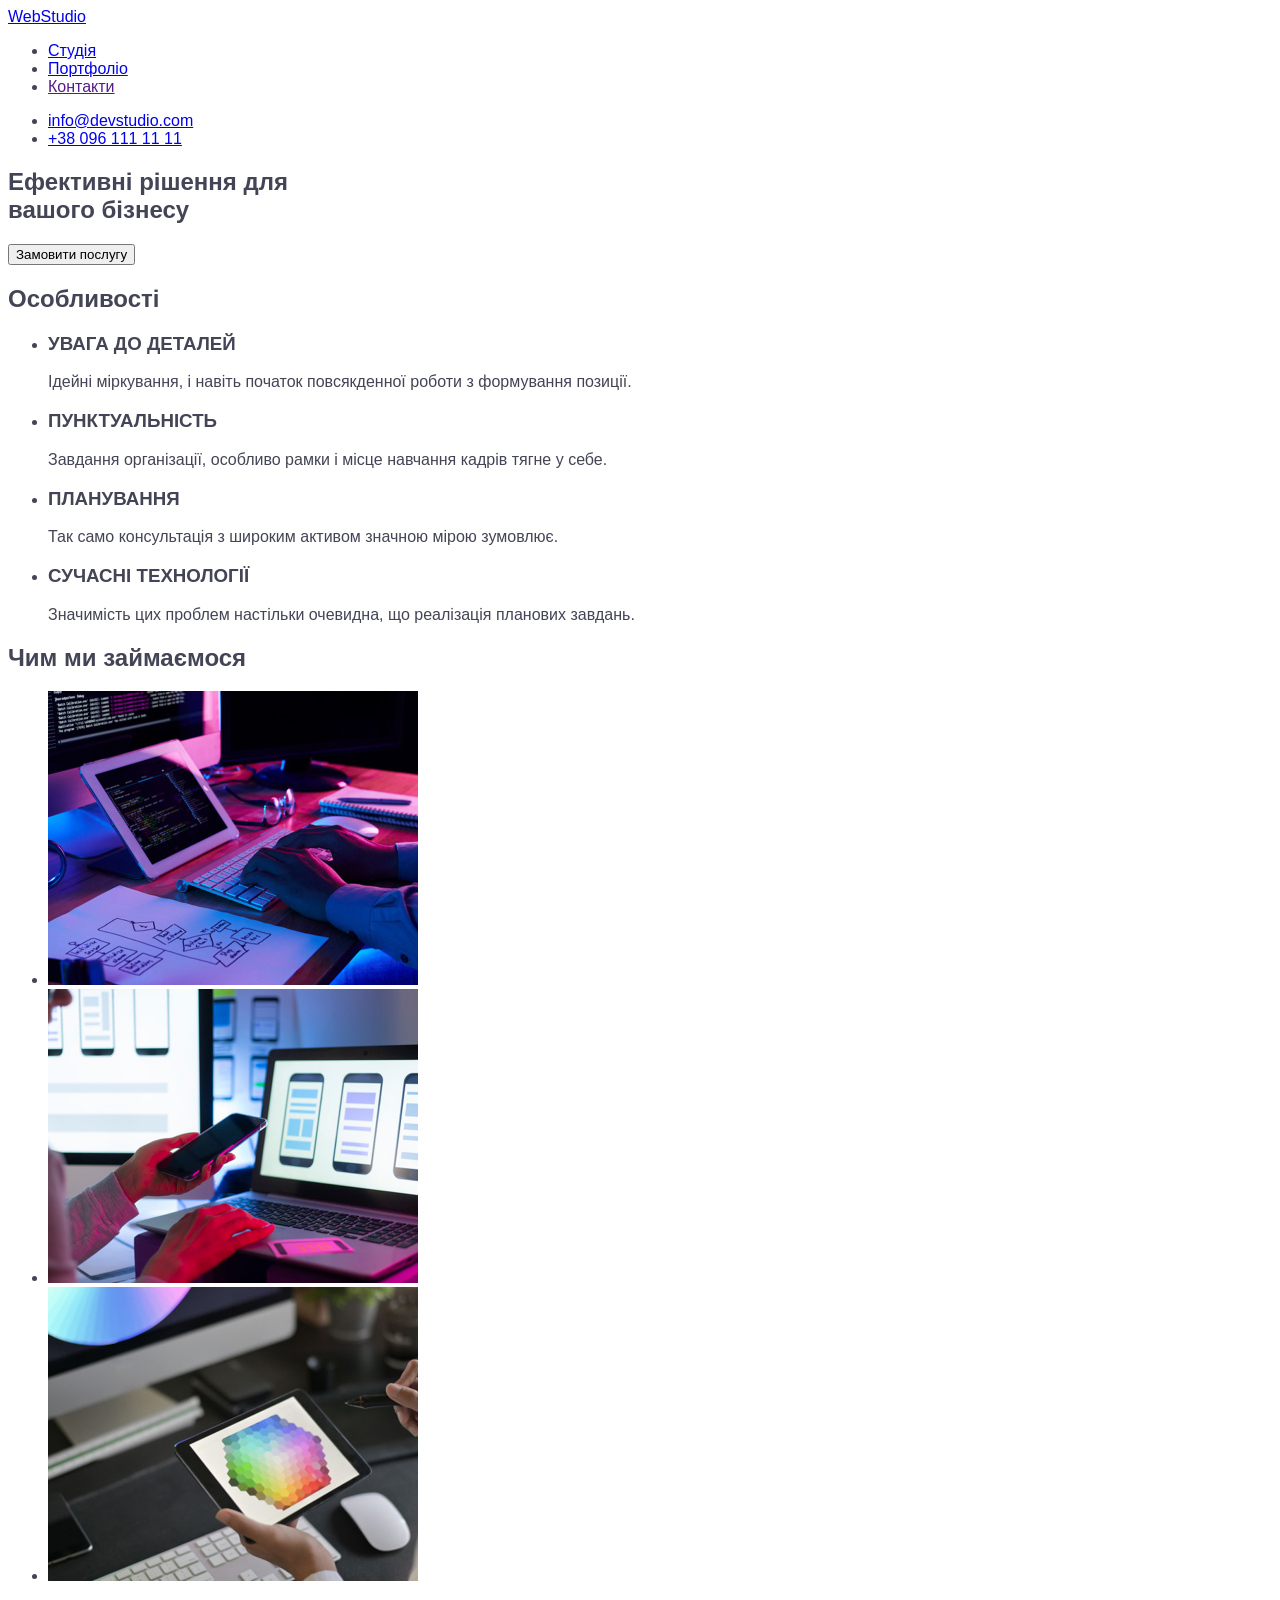
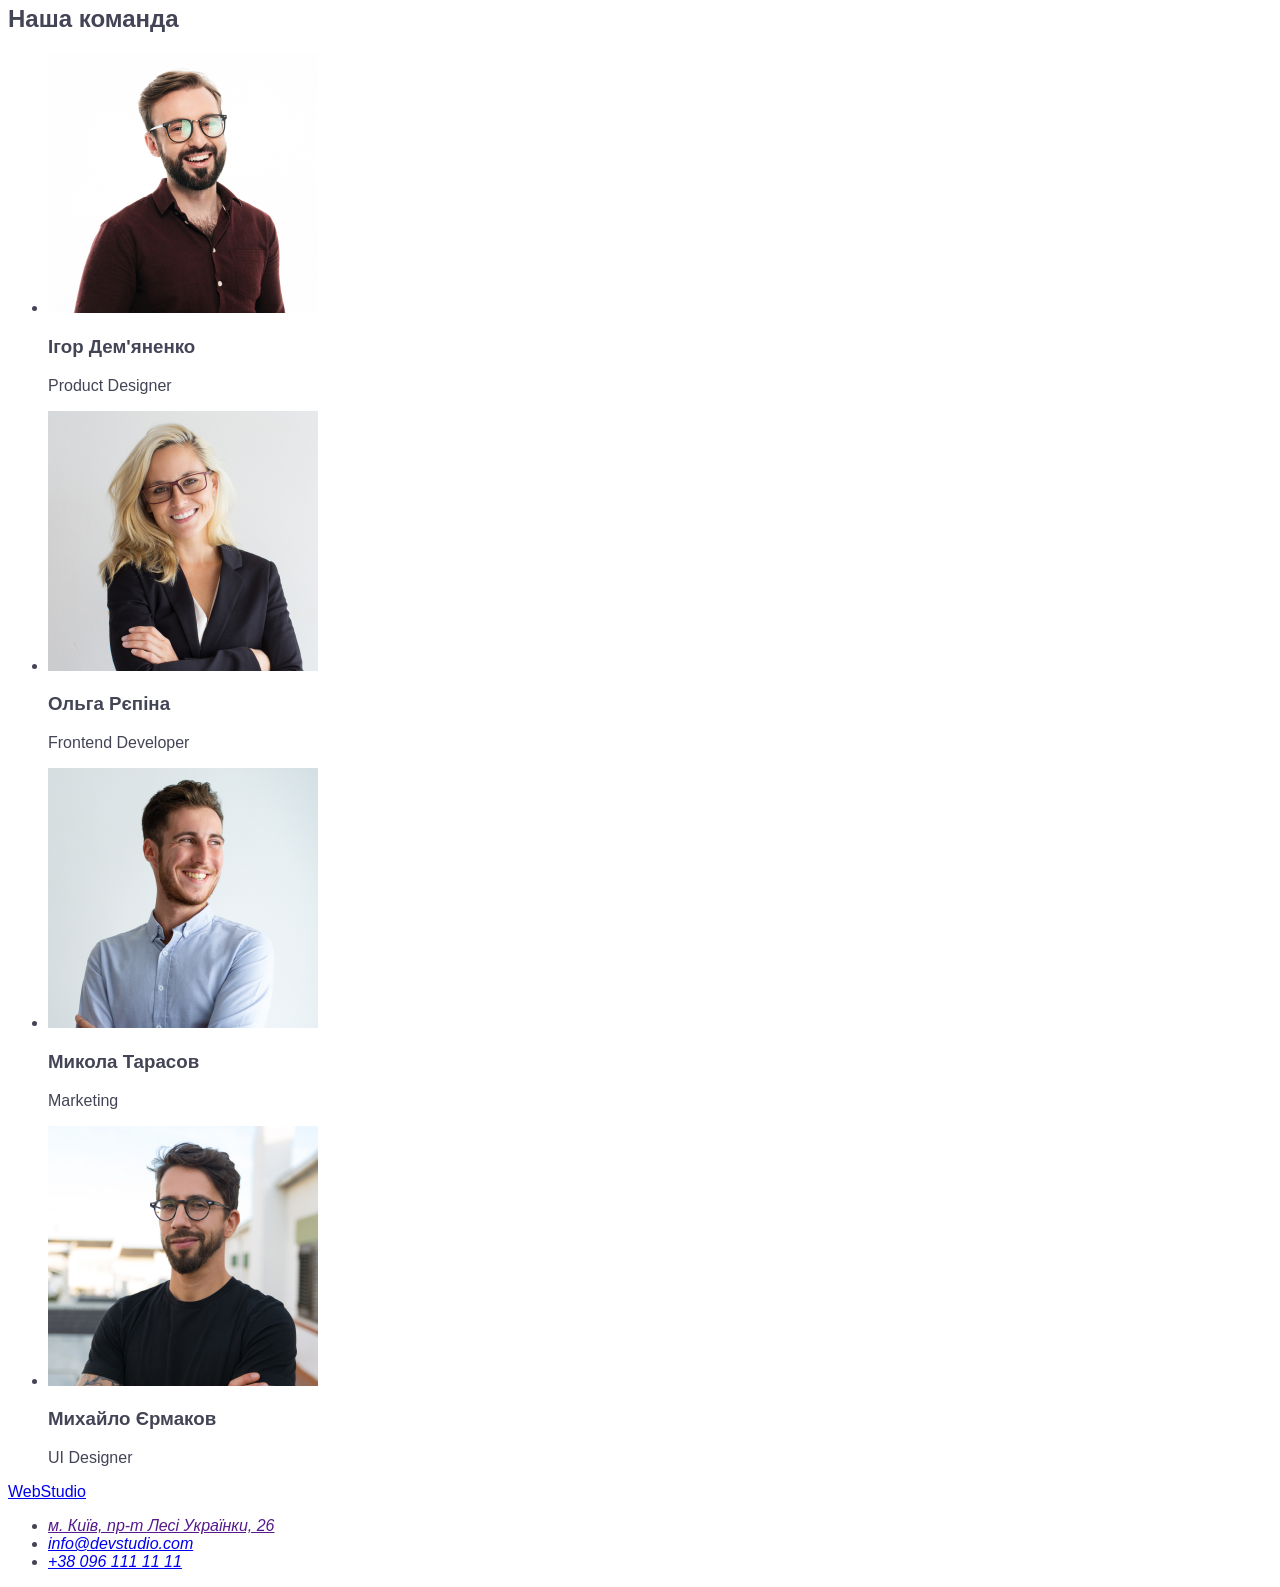
<file: index.html>
<!DOCTYPE html>
<html lang="uk-UA">
  <head>
    <meta charset="UTF-8" />
    <meta name="viewport" content="width=device-width, initial-scale=1.0" />
    <title>Document</title>
    <link rel="stylesheet" href="./css/styles.css" />
    <link rel="stylesheet" href="./portfolio.html" />
  </head>
  <body>
    <header>
      <nav>
        <a href="./index.html">WebStudio</a>
        <ul>
          <li><a href="./index.html">Студія</a></li>
          <li><a href="./portfolio.html">Портфоліо</a></li>
          <li><a href="">Контакти</a></li>
        </ul>
      </nav>
      <ul>
        <li><a href="mailto:info@devstudio.com">info@devstudio.com</a></li>
        <li><a href="tel:+380961111111">+38 096 111 11 11</a></li>
      </ul>
    </header>

    <main>
      <section>
        <h1>
          Ефективні рішення для <br />
          вашого бізнесу
        </h1>
        <button type="button">Замовити послугу</button>
      </section>
      <section>
        <h2>Особливості</h2>
        <ul>
          <li>
            <h3>УВАГА ДО ДЕТАЛЕЙ</h3>
            <p>
              Ідейні міркування, і навіть початок повсякденної роботи з
              формування позиції.
            </p>
          </li>

          <li>
            <h3>ПУНКТУАЛЬНІСТЬ</h3>
            <p>
              Завдання організації, особливо рамки і місце навчання кадрів тягне
              у себе.
            </p>
          </li>
          <li>
            <h3>ПЛАНУВАННЯ</h3>
            <p>
              Так само консультація з широким активом значною мірою зумовлює.
            </p>
          </li>
          <li>
            <h3>СУЧАСНІ ТЕХНОЛОГІЇ</h3>
            <p>
              Значимість цих проблем настільки очевидна, що реалізація планових
              завдань.
            </p>
          </li>
        </ul>
      </section>
      <section>
        <h2>Чим ми займаємося</h2>
        <ul>
          <li>
            <img
              src="./images/programming.jpg"
              alt="programming"
              width="370"
              height="294"
            />
          </li>
          <li>
            <img src="./images/app.jpg" alt="app" width="370" height="294" />
          </li>
          <li>
            <img src="./images/web.jpg" alt="web" width="370" height="294" />
          </li>
        </ul>
      </section>
      <section>
        <h2>Наша команда</h2>
        <ul>
          <li>
            <img
              src="./images/igor-demiyanenko.jpg"
              alt="igor demiyanenko"
              width="270"
            />
            <h3>Ігор Дем'яненко</h3>
            <p>Product Designer</p>
          </li>
          <li>
            <img src="./images/olga-repina.jpg" alt="olga repina" width="270" />
            <h3>Ольга Рєпіна</h3>
            <p>Frontend Developer</p>
          </li>
          <li>
            <img
              src="./images/mikola-tarasov.jpg"
              alt="mikola-tarasov"
              width="270"
            />
            <h3>Микола Тарасов</h3>
            <p>Marketing</p>
          </li>
          <li>
            <img
              src="./images/mihailo-ermakov.jpg"
              alt="mihailo-ermakov"
              width="270"
            />
            <h3>Михайло Єрмаков</h3>
            <p>UI Designer</p>
          </li>
        </ul>
      </section>
    </main>
    <footer>
      <a href="index.html">WebStudio</a>
      <address>
        <ul>
          <li><a href="">м. Київ, пр-т Лесі Українки, 26</a></li>
          <li><a href="mailto:info@devstudio.com">info@devstudio.com</a></li>
          <li><a href="tel:+380961111111">+38 096 111 11 11</a></li>
        </ul>
      </address>
    </footer>
  </body>
</html>
</file>
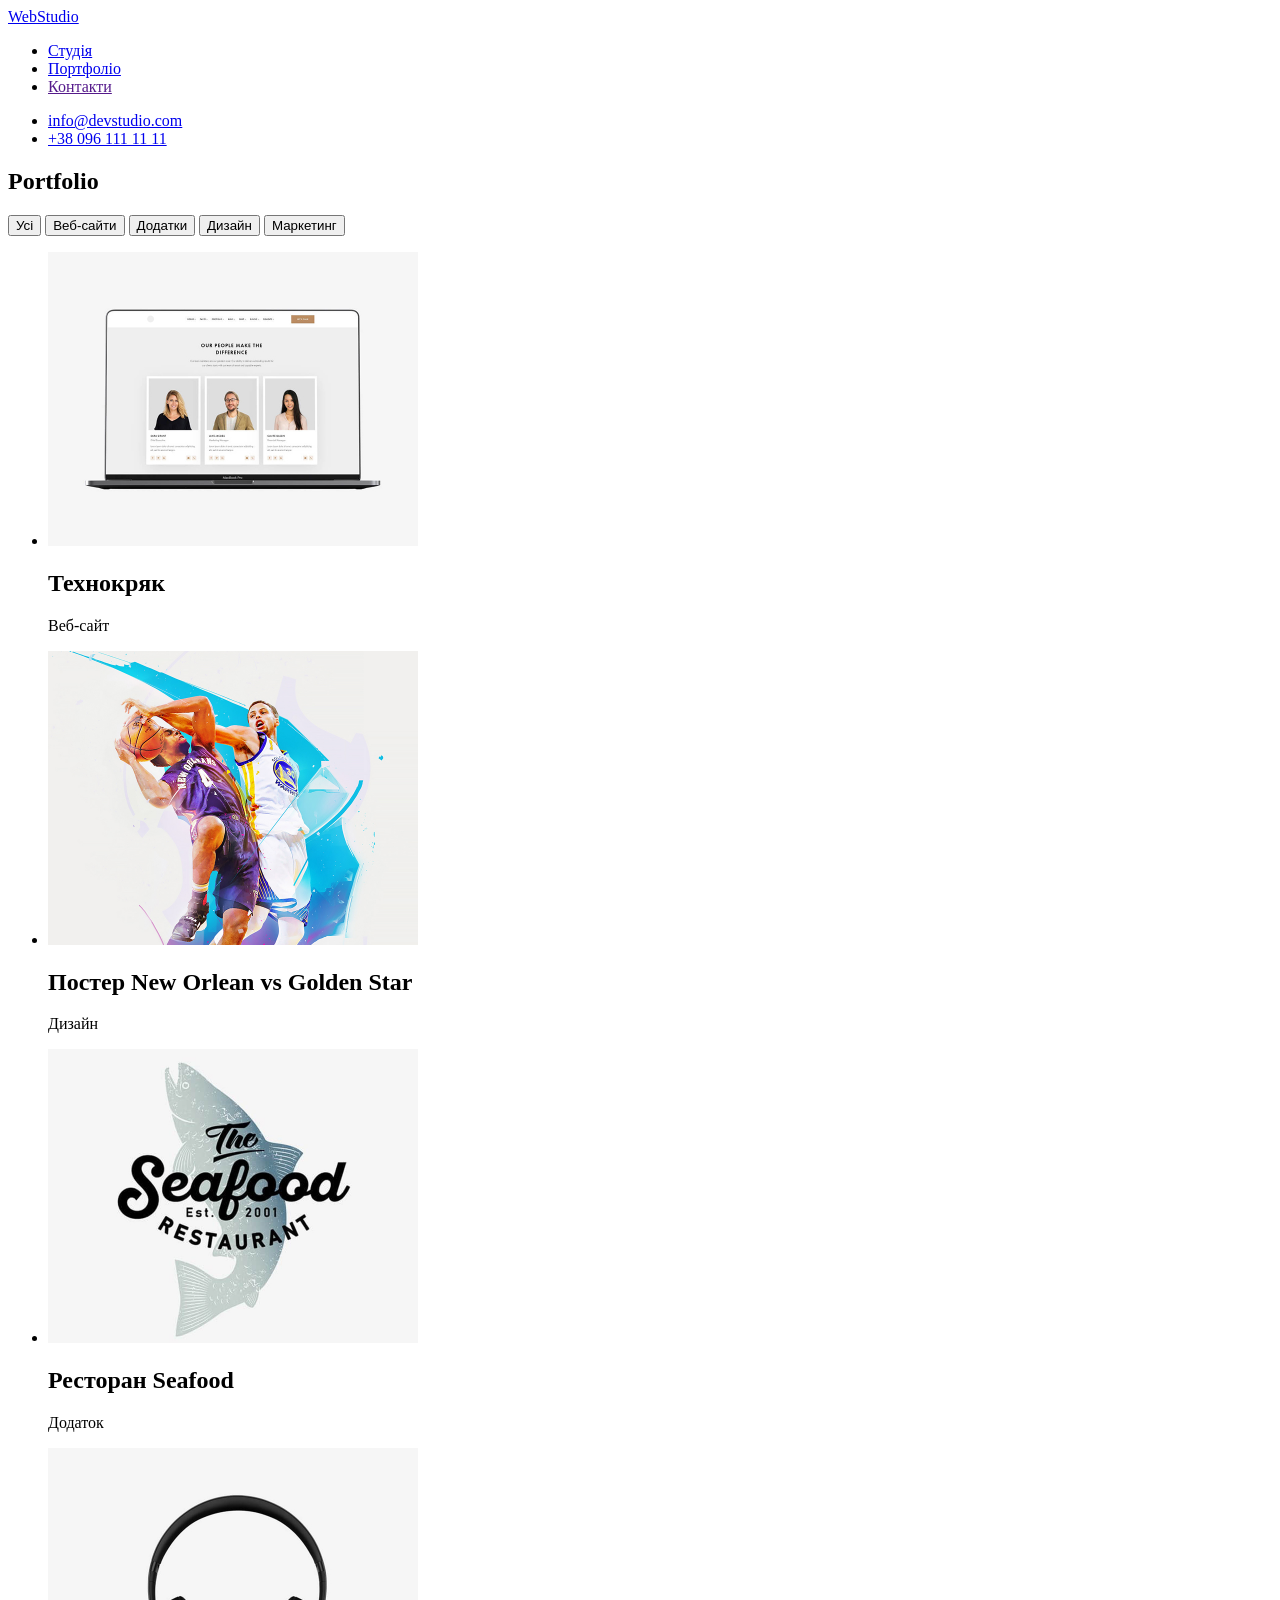
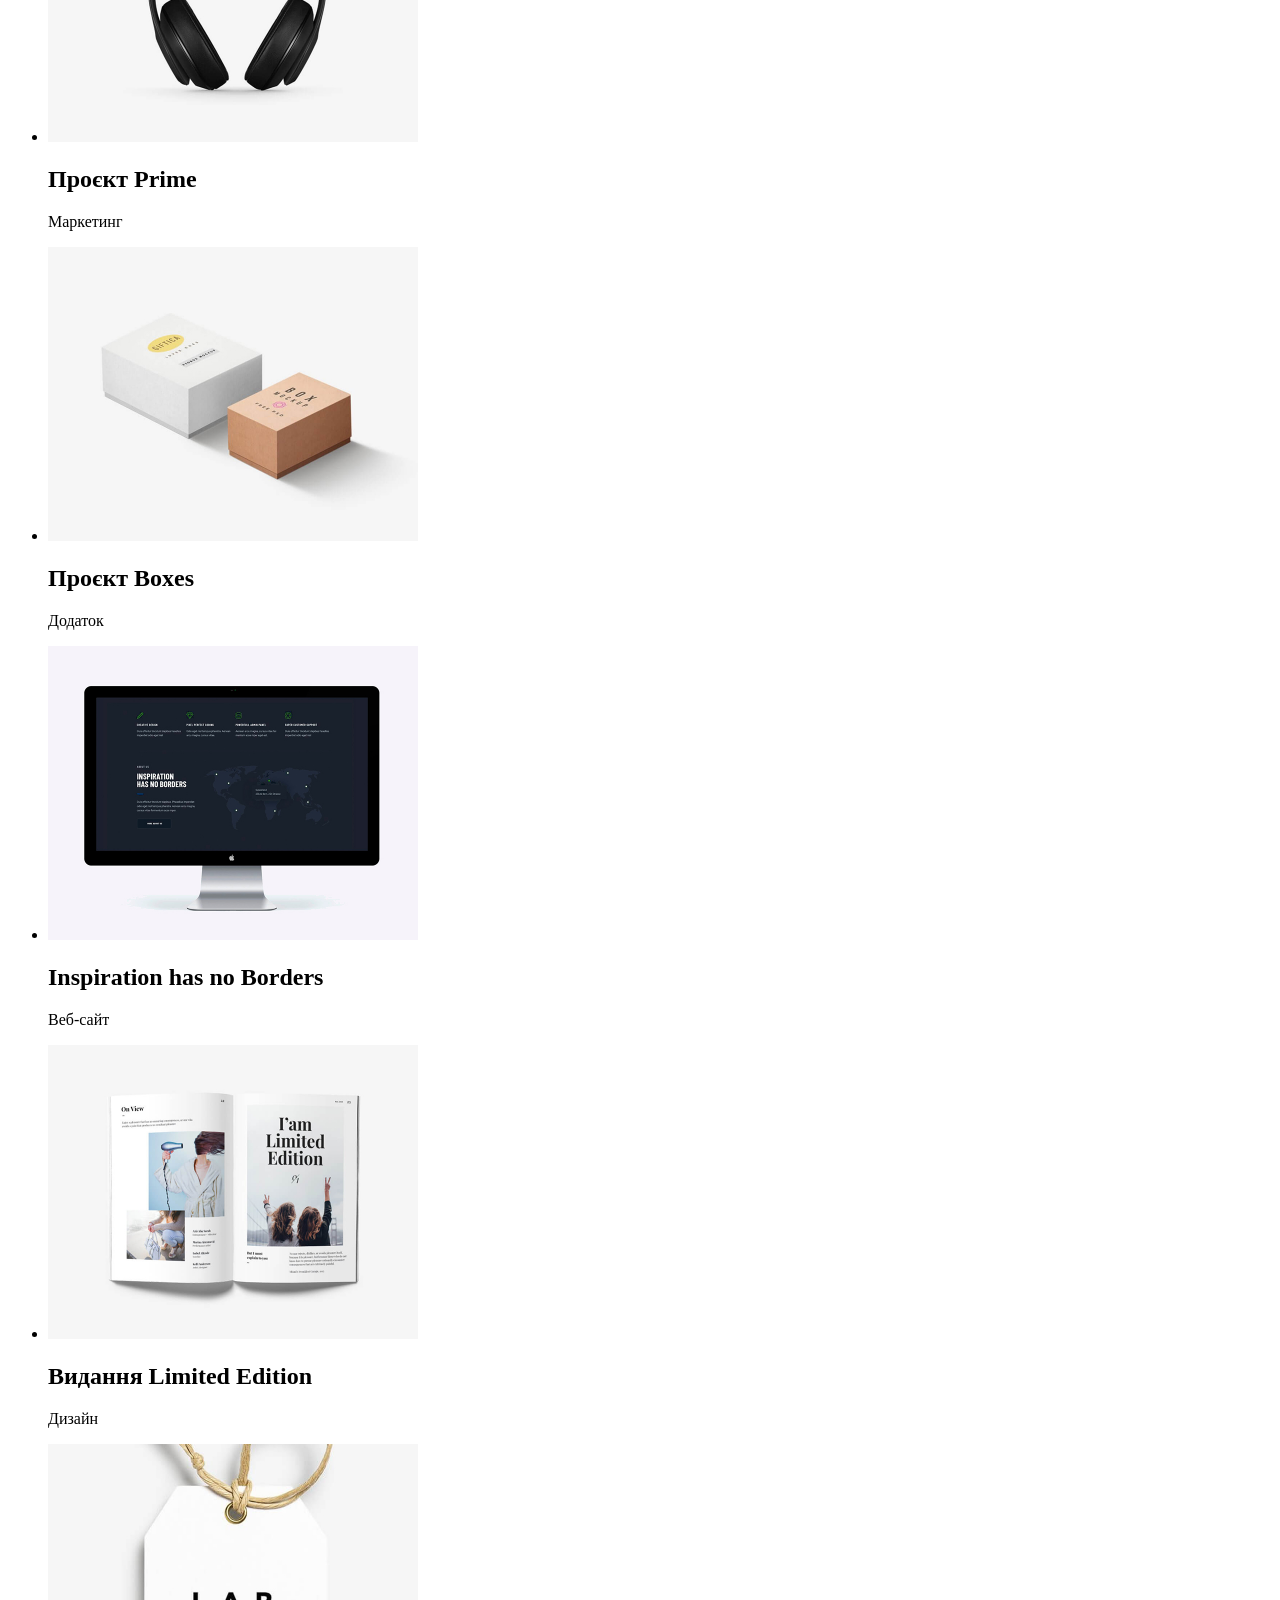
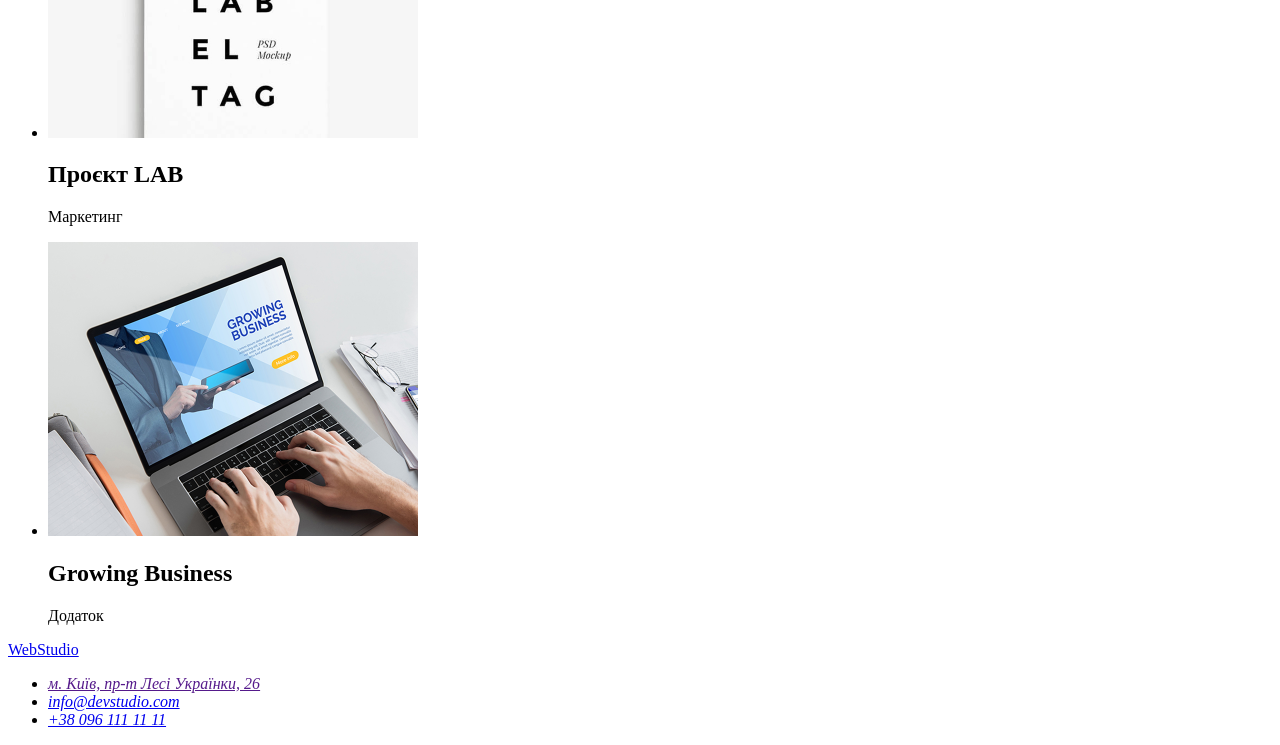
<file: portfolio.html>
<!DOCTYPE html>
<html lang="uk-UA">
  <head>
    <meta charset="UTF-8" />
    <meta name="viewport" content="width=device-width, initial-scale=1.0" />
    <title>Document</title>
  </head>
  <body>
    <header>
      <nav>
        <a href="./index.html">WebStudio</a>
        <ul>
          <li><a href="./index.html">Студія</a></li>
          <li><a href="./portfolio.html">Портфоліо</a></li>
          <li><a href="">Контакти</a></li>
        </ul>
      </nav>
      <ul>
        <li><a href="mailto:info@devstudio.com">info@devstudio.com</a></li>
        <li><a href="tel:+380961111111">+38 096 111 11 11</a></li>
      </ul>
    </header>
    <main>
      <section>
        <h1>Portfolio</h1>
        <button type="button">Усі</button>
        <button type="button">Веб-сайти</button>
        <button type="button">Додатки</button>
        <button type="button">Дизайн</button>
        <button type="button">Маркетинг</button>

        <ul>
          <li>
            <img src="./images/tehnokryak.jpg" alt="tehnokryak" width="370" />
            <h2>Технокряк</h2>
            <p>Веб-сайт</p>
          </li>
          <li>
            <img src="./images/poster.jpg" alt="poster" width="370" />
            <h2>Постер New Orlean vs Golden Star</h2>
            <p>Дизайн</p>
          </li>
          <li>
            <img src="./images/seafood.jpg" alt="seafood" width="370" />
            <h2>Ресторан Seafood</h2>
            <p>Додаток</p>
          </li>
          <li>
            <img src="./images/prime.jpg" alt="prime" width="370" />
            <h2>Проєкт Prime</h2>
            <p>Маркетинг</p>
          </li>
          <li>
            <img src="./images/boxes.jpg" alt="boxes" width="370" />
            <h2>Проєкт Boxes</h2>
            <p>Додаток</p>
          </li>
          <li>
            <img src="./images/inspiration.jpg" alt="inspiration" width="370" />
            <h2>Inspiration has no Borders</h2>
            <p>Веб-сайт</p>
          </li>
          <li>
            <img src="./images/limited.jpg" alt="limited" width="370" />
            <h2>Видання Limited Edition</h2>
            <p>Дизайн</p>
          </li>
          <li>
            <img src="./images/lab.jpg" alt="lab" width="370" />
            <h2>Проєкт LAB</h2>
            <p>Маркетинг</p>
          </li>
          <li>
            <img src="./images/growing.jpg" alt="growing" width="370" />
            <h2>Growing Business</h2>
            <p>Додаток</p>
          </li>
        </ul>
      </section>
    </main>
    <footer>
      <a href="index.html">WebStudio</a>
      <address>
        <ul>
          <li><a href="">м. Київ, пр-т Лесі Українки, 26</a></li>
          <li><a href="mailto:info@devstudio.com">info@devstudio.com</a></li>
          <li><a href="tel:+380961111111">+38 096 111 11 11</a></li>
        </ul>
      </address>
    </footer>
  </body>
</html>
</file>
<file: css/styles.css>
:root {
    --primary-text-color: #434455;
    --secondary-text-color: #E7E9FC;
    --title-text-color: #2E2F42;
    --primary-white-color: #ffffff;
    --secondary-bg-color: #F4F4FD;
    --accent-color: #404BBF;
    --secondary-accent-color: #4D5AE5;
    --logo-secondary-color: #F4F4FD;
}

body {
    font-family: 'Roboto', sans-serif;
    font-weight: 400;
    color: var(--primary-text-color);
    background-color: var(--primary-white-color);
}

.hero-title {
    color: var(--title-text-color);
}

.list {
    list-style: none;
}

.link {
    text-decoration: none;
}

/* header-logo */

.logo {
    font-family: 'Raleway';
    font-weight: 800;
    font-size: 18px;
    line-height: 1.33;
    display: flex;
    align-items: center;
    letter-spacing: 0.03em;
    text-transform: uppercase;
    color: var(--secondary-accent-color);
}


.logo-dark {
    color: var(--title-text-color);
}

/* header-nav */

.menu-link {
    font-weight: 500;
    font-size: 16px;
    line-height: 1.5;
    letter-spacing: 0.02em;
    color:inherit;
}

.menu-link:hover,
.menu-link:focus {
    color: var(--accent-color);
}

.menu-item .link.current {
    color: var(--accent-color);
}

/* mailto-tel */

.contact-info {
    font-size: 16px;
    line-height: 1.5;
    letter-spacing: 0.02em;
    color: inherit;
}

.contact-info:hover,
.contact-info:focus {
    color: var(--accent-color);
}

/* hero */ 

.hero-title {
    font-weight: 700;
    font-size: 56px;
    line-height: 1.07;
    text-align: center;
    letter-spacing: 0.02em;
    color: var(--primary-white-color);
}

.modal-btn {
    font-weight: 500;
    font-size: 16px;
    line-height: 1.5;
    display: flex;
    align-items: center;
    letter-spacing: 0.04em;
    background-color: var(--secondary-accent-color);
    color: var(--primary-white-color);
}

.hero {
    background-color: var(--title-text-color);
}

.modal-btn {
    cursor: pointer;
}

.modal-btn:hover,
.modal-btn:focus {
    background: var(--accent-color);
}

/* main */

/* feature */

.visually-hidden {
    position: absolute;
    width: 1px;
    height: 1px;
    margin: -1px;
    border: 0;
    padding: 0;

    white-space: nowrap;
    clip-path: inset(100%);
    clip: rect(0 0 0 0);
    overflow: hidden;
}

/* portfolio-filter */

.nav-portfolio {
    font-family: inherit;
    font-weight: 500;
    font-size: 16px;
    line-height: 1.5;
    display: flex;
    align-items: center;
    text-align: center;
    letter-spacing: 0.04em;
    color: var(--secondary-accent-color);
    background-color: var(--secondary-bg-color);
    cursor: pointer;
}

.nav-portfolio:hover,
.nav-portfolio:focus {
    color: var(--primary-white-color);
    background-color: var(--accent-color);
}

.title {
    font-weight: 700;
    font-size: 36px;
    line-height: 1.11;
    text-align: center;
    letter-spacing: 0.02em;
    text-transform: capitalize;
    color: var(--title-text-color);
}

.subtitle {
    font-weight: 500;
    font-size: 20px;
    line-height: 1.2;
    letter-spacing: 0.02em;
    color: var(--title-text-color);
}

.desc {
    font-size: 16px;
    line-height: 1.5;
    letter-spacing: 0.02em;
    color: var(--primary-text-color);
}

.team {
    background-color: var(--secondary-bg-color);
}

.name-team {
    text-align: center;
}

/* footer */

.footer {
    background-color: var(--title-text-color);
}

.logo-light {
    color: var(--logo-secondary-color);
}
.footer-desc {
    font-size: 16px;
    line-height: 1.5;
    letter-spacing: 0.02em;
    color: var(--secondary-text-color);
}
</file>
